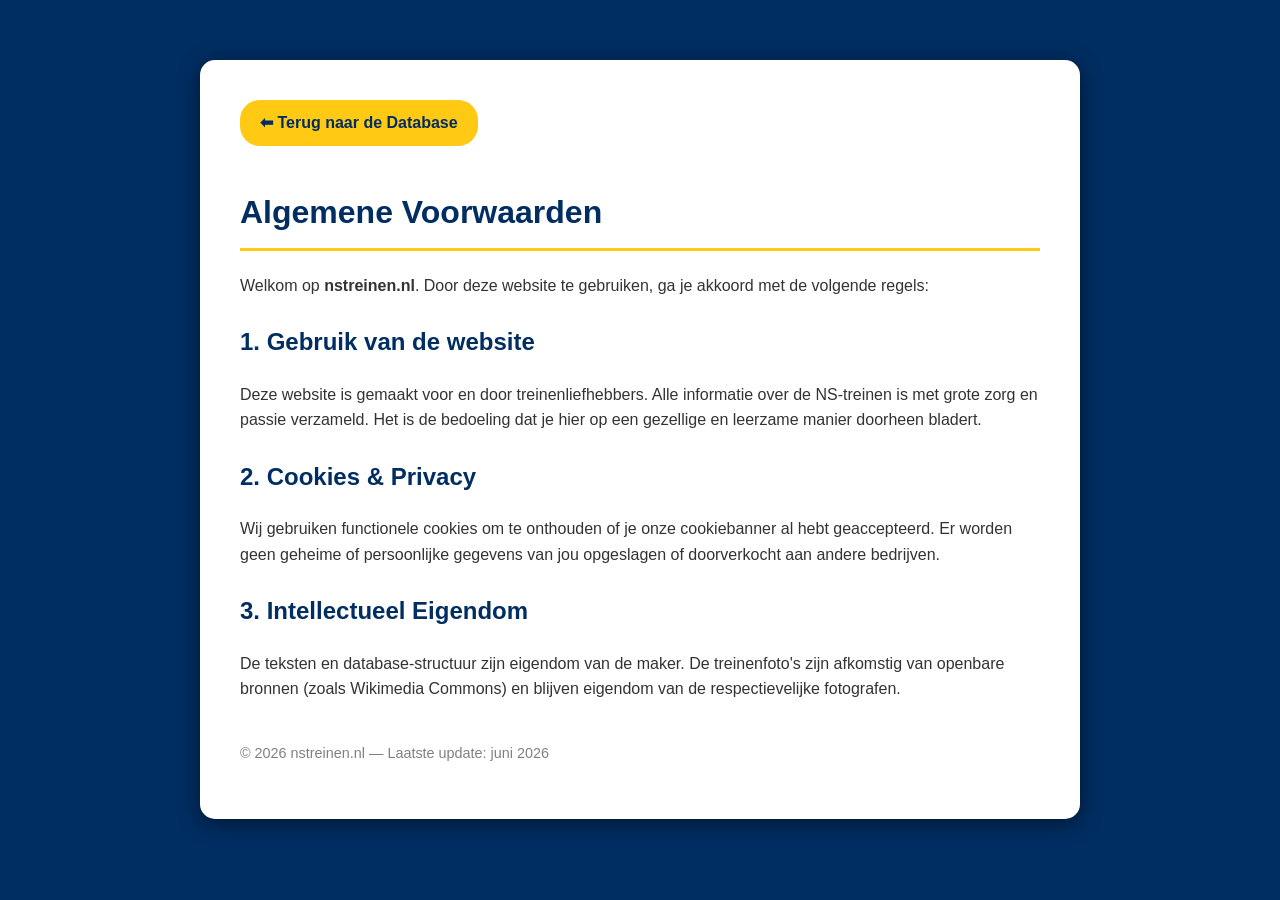
<file: voorwaarden.html>
<!DOCTYPE html>
<html lang="nl">
<head>
    <meta charset="UTF-8">
    <meta name="viewport" content="width=device-width, initial-scale=1.0">
    <title>Algemene Voorwaarden - NS Treinen Mega-Database</title>
    <link rel="stylesheet" href="style.css">
    <style>
        body {
            background-color: #002d62; /* NS Blauw */
            font-family: Arial, sans-serif;
            color: #333;
            margin: 0;
            padding: 20px;
        }
        .voorwaarden-container {
            max-width: 800px;
            margin: 40px auto;
            background: white;
            padding: 40px;
            border-radius: 15px;
            box-shadow: 0 4px 20px rgba(0,0,0,0.5);
            text-align: left;
            line-height: 1.6;
        }
        h1 { color: #002d62; border-bottom: 3px solid #ffc914; padding-bottom: 10px; }
        h2 { color: #002d62; margin-top: 25px; }
        .terug-knop {
            display: inline-block;
            margin-bottom: 20px;
            padding: 10px 20px;
            background: #ffc914;
            color: #002d62;
            text-decoration: none;
            font-weight: bold;
            border-radius: 20px;
        }
    </style>
</head>
<body>

    <div class="voorwaarden-container">
        <a href="index.html" class="terug-knop">⬅ Terug naar de Database</a>
        <h1>Algemene Voorwaarden</h1>
        <p>Welkom op <strong>nstreinen.nl</strong>. Door deze website te gebruiken, ga je akkoord met de volgende regels:</p>
        
        <h2>1. Gebruik van de website</h2>
        <p>Deze website is gemaakt voor en door treinenliefhebbers. Alle informatie over de NS-treinen is met grote zorg en passie verzameld. Het is de bedoeling dat je hier op een gezellige en leerzame manier doorheen bladert.</p>
        
        <h2>2. Cookies & Privacy</h2>
        <p>Wij gebruiken functionele cookies om te onthouden of je onze cookiebanner al hebt geaccepteerd. Er worden geen geheime of persoonlijke gegevens van jou opgeslagen of doorverkocht aan andere bedrijven.</p>
        
        <h2>3. Intellectueel Eigendom</h2>
        <p>De teksten en database-structuur zijn eigendom van de maker. De treinenfoto's zijn afkomstig van openbare bronnen (zoals Wikimedia Commons) en blijven eigendom van de respectievelijke fotografen.</p>
        
        <p style="margin-top: 40px; font-size: 0.9rem; color: gray;">© 2026 nstreinen.nl — Laatste update: juni 2026</p>
    </div>

</body>
</html>
</file>
<file: style.css>
/* ==========================================================================
   NS TREINEN MEGA-DATABASE — VOLLEDIGE LAY-OUT (style.css)
   ========================================================================== */

/* Basisinstellingen */
body {
    background-color: #002d62; /* Het echte NS Donkerblauw */
    font-family: Arial, sans-serif;
    margin: 0;
    padding: 0;
    color: #333;
}

/* De Header (Kop van de website) */
header {
    background-color: #ffc914; /* Het echte NS Geel */
    color: #002d62;
    padding: 30px 20px;
    text-align: center;
    box-shadow: 0 4px 10px rgba(0, 0, 0, 0.3);
}

header h1 {
    margin: 0;
    font-size: 2.5rem;
    font-weight: bold;
}

header p {
    margin: 5px 0 0 0;
    font-size: 1.2rem;
}

/* De Zoekbalk */
.zoek-container {
    max-width: 600px;
    margin: 30px auto;
    padding: 0 20px;
}

#treinZoeker {
    width: 100%;
    padding: 15px 20px;
    font-size: 1.1rem;
    border: 3px solid #ffc914;
    border-radius: 30px;
    outline: none;
    box-sizing: border-box;
    box-shadow: 0 4px 15px rgba(0, 0, 0, 0.2);
}

#treinZoeker:focus {
    border-color: #e0b010;
    background-color: #fffde6;
}

/* De Database Grid (Alle treinkaartjes naast elkaar) */
.database-container {
    max-width: 1200px;
    margin: 0 auto;
    padding: 20px;
    display: grid;
    grid-template-columns: repeat(auto-fill, minmax(300px, 1fr));
    gap: 25px;
    margin-bottom: 80px; /* Ruimte voor de cookiebalk */
}

/* Losse Treinkaartjes */
.trein-kaart {
    background-color: white;
    border-radius: 12px;
    overflow: hidden;
    box-shadow: 0 4px 15px rgba(0, 0, 0, 0.3);
    display: flex;
    flex-direction: column;
    transition: transform 0.2s, box-shadow 0.2s;
    cursor: pointer; /* Zorgt voor het klik-handje */
}

.trein-kaart:hover {
    transform: translateY(-5px);
    box-shadow: 0 8px 25px rgba(0, 0, 0, 0.5);
}

/* Foto in het kaartje */
.trein-foto {
    width: 100%;
    height: 200px;
    object-fit: cover;
    border-bottom: 4px solid #ffc914;
}

/* Informatie in het kaartje */
.trein-info {
    padding: 20px;
    display: flex;
    flex-direction: column;
    flex-grow: 1;
}

.trein-info h3 {
    margin: 0 0 10px 0;
    color: #002d62;
    font-size: 1.4rem;
}

.trein-info p {
    margin: 5px 0;
    font-size: 1rem;
    line-height: 1.4;
}

/* De Footer (Onderkant van de pagina) */
footer {
    background-color: #001a3a;
    color: white;
    text-align: center;
    padding: 20px;
    margin-top: 40px;
    font-size: 0.9rem;
}

/* ==========================================================================
   COOKIEBANNER & ALGEMENE VOORWAARDEN BALK
   ========================================================================== */
.cookie-balk {
    position: fixed;
    bottom: 0;
    left: 0;
    width: 100%;
    background-color: #fff4cc; /* Prachtig lichtgeel */
    border-top: 4px solid #ffc914; /* NS Gele rand */
    color: #002d62; /* NS Donkerblauw */
    padding: 15px 20px;
    box-shadow: 0 -4px 15px rgba(0, 0, 0, 0.3);
    display: none; /* Wordt door JavaScript op 'flex' gezet indien nodig */
    justify-content: space-between;
    align-items: center;
    box-sizing: border-box;
    z-index: 99999; /* Zorgt dat hij ALTIJD overal bovenop zweeft */
    font-family: Arial, sans-serif;
}

.cookie-balk p {
    margin: 0;
    font-size: 1rem;
    font-weight: bold;
    line-height: 1.4;
}

.cookie-balk a {
    color: #002d62;
    text-decoration: underline;
    font-weight: bold;
}

.cookie-balk button {
    background-color: #002d62;
    color: white;
    border: none;
    padding: 10px 25px;
    font-weight: bold;
    border-radius: 20px;
    cursor: pointer;
    white-space: nowrap;
    transition: 0.2s;
    font-size: 1rem;
}

.cookie-balk button:hover {
    background-color: #001a3a;
    transform: scale(1.05);
}

/* Responsive instellingen voor telefoons */
@media (max-width: 600px) {
    .cookie-balk {
        flex-direction: column;
        text-align: center;
        gap: 15px;
    }
    .cookie-balk p {
        padding-right: 0;
    }
}
</file>
